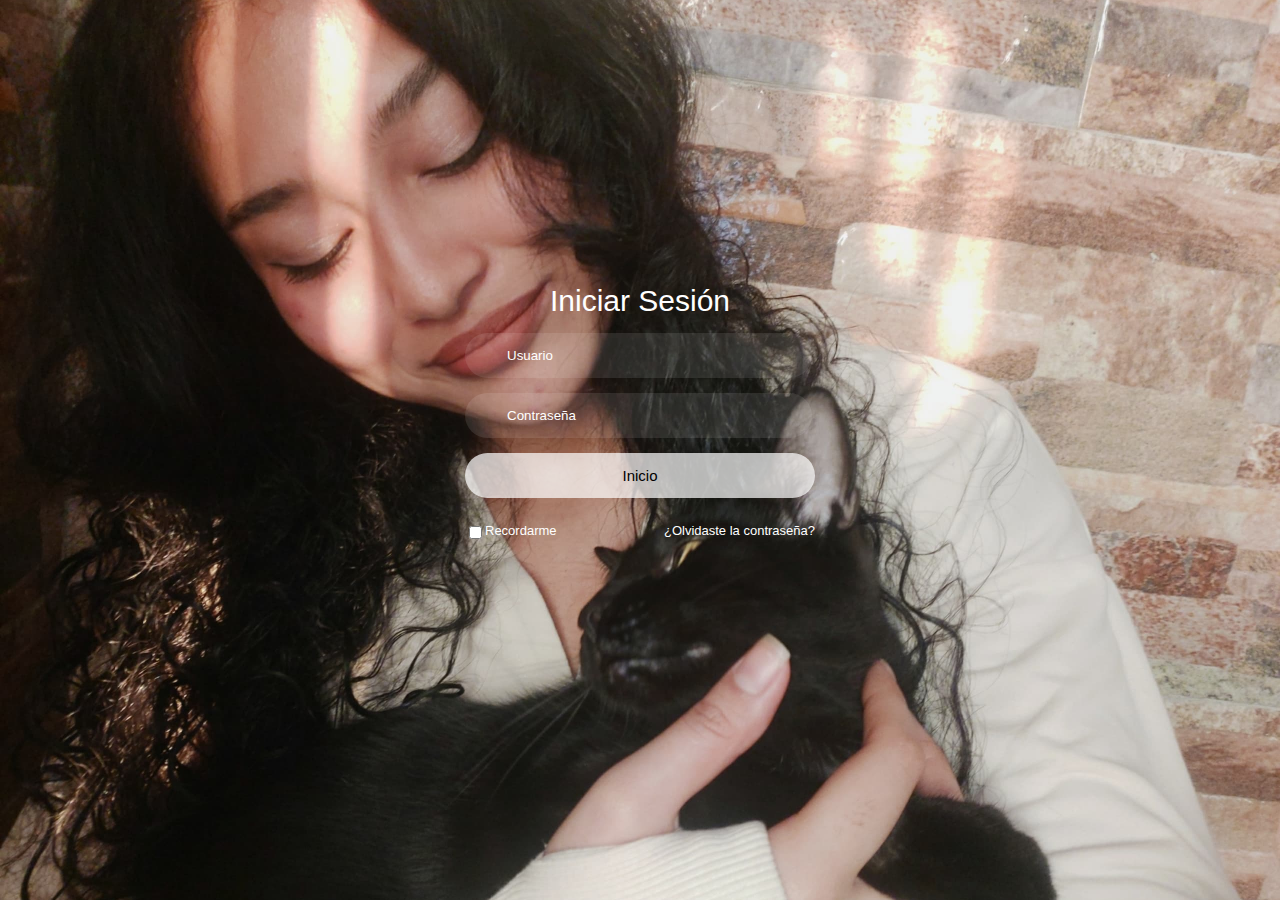
<file: index.html>
<!DOCTYPE html>
<html lang="es">
<head>
    <meta charset="UTF-8">
    <meta http-equiv="X-UA-Compatible" content="IE=edge">
    <meta name="viewport" content="width=device-width, initial-scale=1.0">
    <link rel="stylesheet" href="stryles.css">
   
        <title>Inicio</title>
</head>
<body>
    <div class="box">
        <div class="container">
            <div class="top-header">
        
                <header>Iniciar Sesión</header>
            </div>

            <div class="input-field">
                <input type="text" id="usuario" class="input" placeholder="Usuario" required>
                <i class="bx bx-user"></i>
            </div>
            <div class="input-field">
                <input type="password" id="contrasena" class="input" placeholder="Contraseña" required>
                <i class="bx bx-lock-alt"></i>
            </div>
            <div class="input-field">
                <input type="submit" class="submit" value="Inicio" onclick="validarCredenciales()">
            </div>

            <div class="bottom">
                <div class="left">
                    <input type="checkbox" id="check">
                    <label for="check"> Recordarme</label>
                </div>
                <div class="right">
                    <label><a href="#">¿Olvidaste la contraseña?</a></label>
                </div>
            </div>
        </div>
    </div>

    <script>
        function validarCredenciales() {
          
            var usuario = document.getElementById("usuario").value;
            var contrasena = document.getElementById("contrasena").value;

            
            if (usuario === "jelly" && contrasena === "angelica") {
                
                window.location.href = "sunrise.html";
            } else {
              
                alert("Usuario o contraseña incorrectos");
            }
        }
    </script>
</body>
</html>
</file>
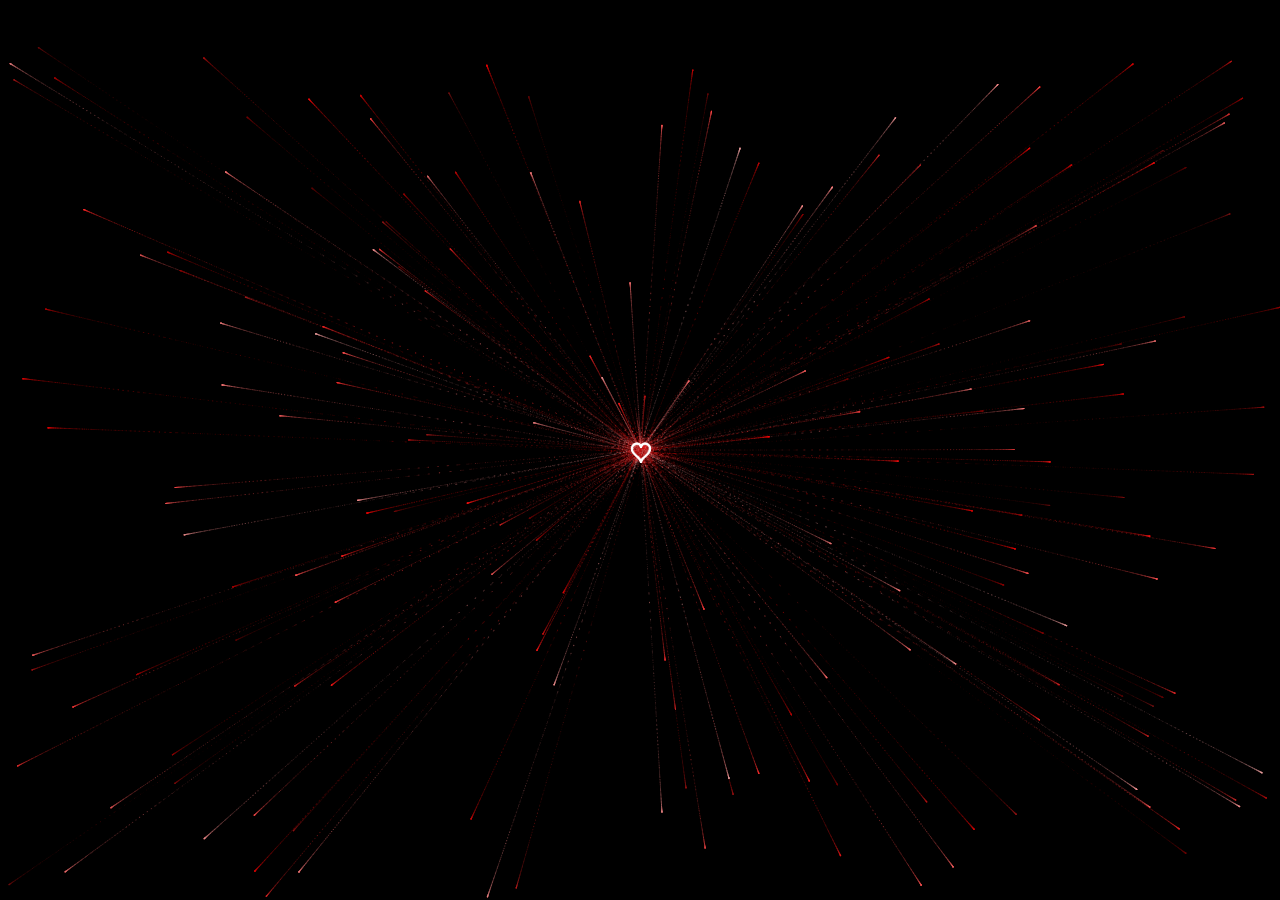
<file: jelly.html>
<!DOCTYPE html>
<html>
  <head>
    <title> jelly</title>
    <meta charset="UTF-8">
    <meta name="Keywords" >
    <meta name="Description">
    

    <style>
      canvas {
        position: absolute;
        left: 0;
        top: 0;
        width: 100%;
        height: 100%;
        background-color: rgba(0, 0, 0, .2);
      }
    </style>
  </head>
  <body>

    <canvas id="heart" width="1920" height="947"></canvas>
    
    <script src="jelly2.js">
    </script>
  </body>
</html>
</file>
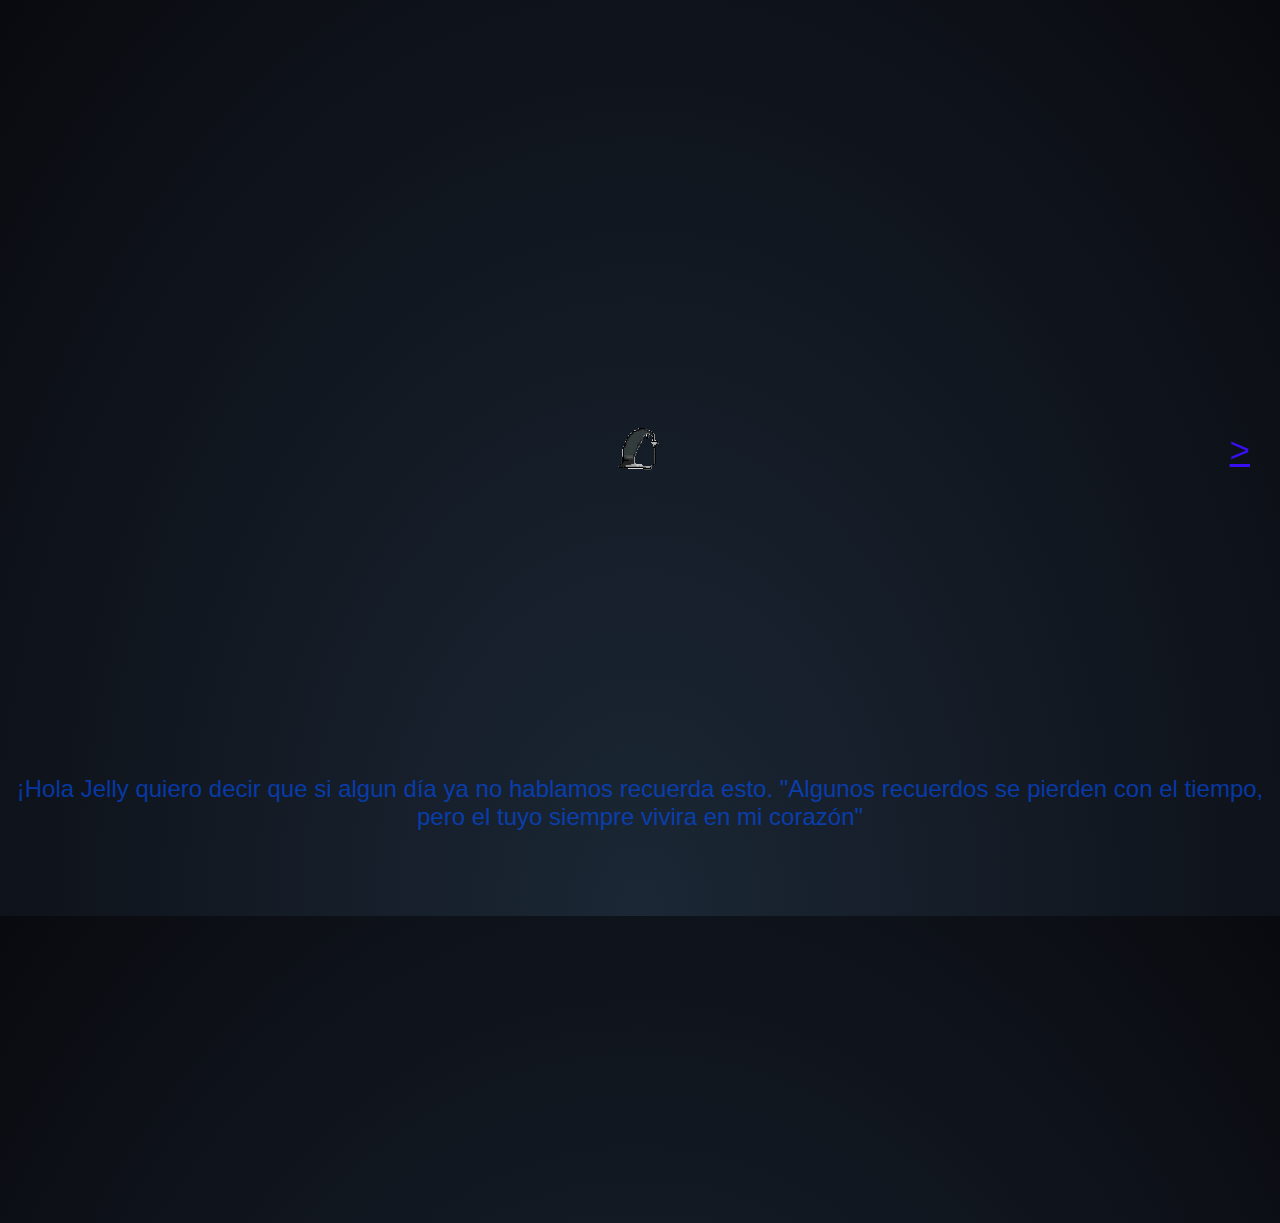
<file: shooting start.html>
<!DOCTYPE html>
<html lang="en">
  <head>
    <meta charset="UTF-8" />
    <meta name="viewport" content="width=device-width, initial-scale=1.0" />
    <link rel="stylesheet" href="shooting start.css" />
    <title>Shooting star</title>
  </head>
  <body>

    <div class="night">
      <div class="shooting_star"></div>
      <div class="shooting_star"></div>
      <div class="shooting_star"></div>
      <div class="shooting_star"></div>
      <div class="shooting_star"></div>
      <div class="shooting_star"></div>
      <div class="shooting_star"></div>
      <div class="shooting_star"></div>
      <div class="shooting_star"></div>
      <div class="shooting_star"></div>
      <div class="shooting_star"></div>
      <div class="shooting_star"></div>
      <div class="shooting_star"></div>
      <div class="shooting_star"></div>
      <div class="shooting_star"></div>
      <div class="shooting_star"></div>
      <div class="shooting_star"></div>
      <div class="shooting_star"></div>
      <div class="shooting_star"></div>
      <div class="shooting_star"></div>
    </div>
 
<div class="gif-container">
  <img src="pato-unscreen.gif" alt="pato" />
</div>
<div class="next-page">
  <a href="jelly.html" class="next-button">></a>
</div>

<div class="text-container">
  <p id="custom-text">¡Hola Jelly quiero decir que si algun día ya no hablamos recuerda esto.
    "Algunos recuerdos se pierden con el tiempo, pero el tuyo siempre vivira en mi corazón"
  </p>
</div>
<div id="heart-container"></div>
<script src="effects.js"></script>
  </body>
</html>
</file>
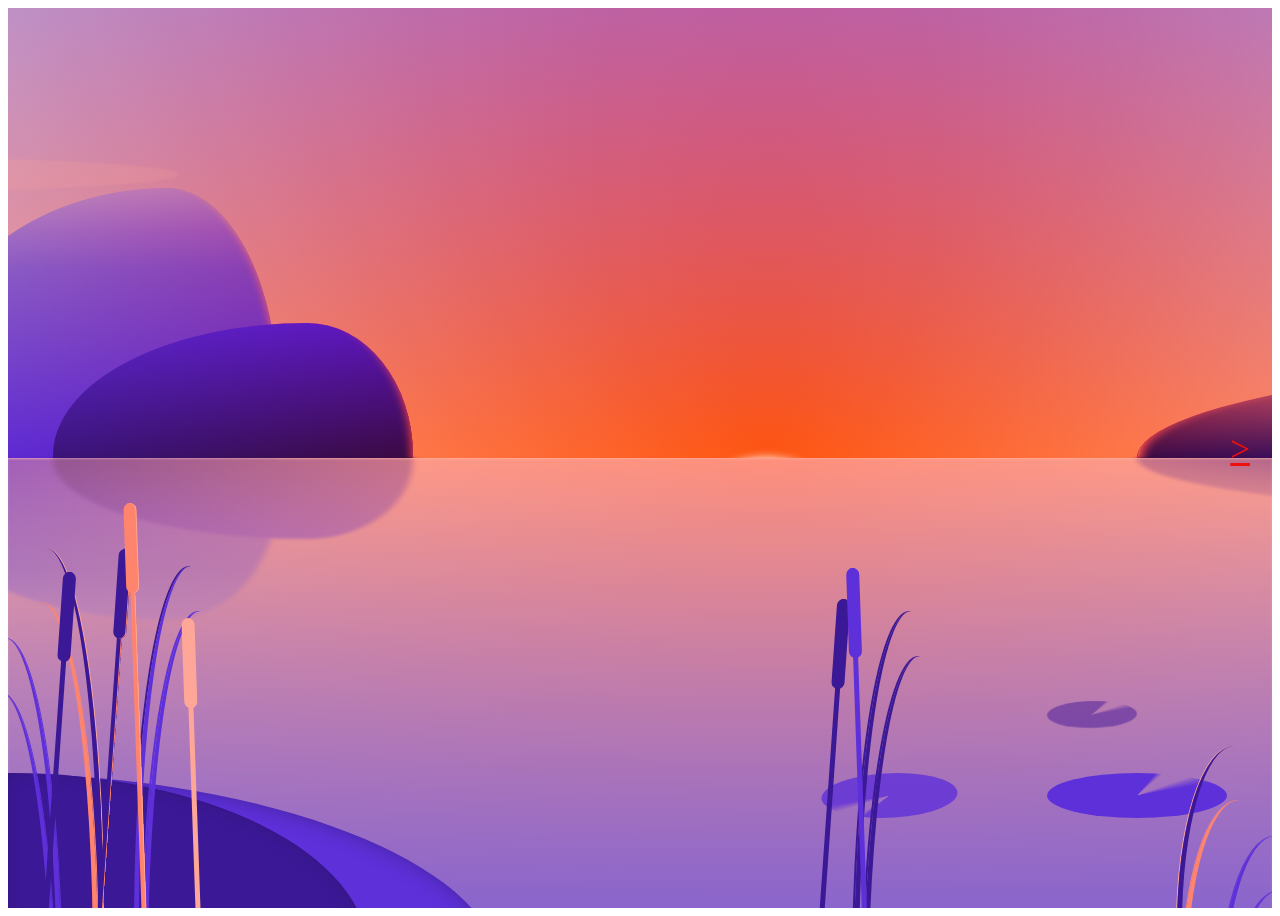
<file: sunrise.html>
<!DOCTYPE html>
<html lang="en">
  <head>
    <meta charset="UTF-8" />
    <meta name="viewport" content="width=device-width, initial-scale=1.0" />
    <link rel="stylesheet" href="sunrise.css" />
    <title>Sunrise</title>
  </head>
  <body>
    
    <div class="landscape">
      <div class="mountain"></div>
      <div class="mountain mountain-2"></div>
      <div class="mountain mountain-3"></div>
      <div class="sun-container sun-container-1"></div>
      <div class="sun-container">
        <div class="sun"></div>
      </div>
      <div class="cloud"></div>
      <div class="cloud cloud-1"></div>
      <div class="sun-container sun-container-reflection">
        <div class="sun"></div>
      </div>
      <div class="light"></div>
      <div class="light light-1"></div>
      <div class="light light-2"></div>
      <div class="light light-3"></div>
      <div class="light light-4"></div>
      <div class="light light-5"></div>
      <div class="light light-6"></div>
      <div class="light light-7"></div>
      <div class="water"></div>
      <div class="splash"></div>
      <div class="splash delay-1"></div>
      <div class="splash delay-2"></div>
      <div class="splash splash-4 delay-2"></div>
      <div class="splash splash-4 delay-3"></div>
      <div class="splash splash-4 delay-4"></div>
      <div class="splash splash-stone delay-3"></div>
      <div class="splash splash-stone splash-4"></div>
      <div class="splash splash-stone splash-5"></div>
      <div class="lotus lotus-1"></div>
      <div class="lotus lotus-2"></div>
      <div class="lotus lotus-3"></div>
      <div class="front">
        <div class="stone"></div>
        <div class="grass"></div>
        <div class="grass grass-1"></div>
        <div class="grass grass-2"></div>
        <div class="reed"></div>
        <div class="reed reed-1"></div>

    <a href="shooting start.html" class="next-page-button">></a>
  </body>
</html>
</file>
<file: stryles.css>
*{
    font-family: 'Poppins', sans-serif;
}
body{
    background-image: url("jelly.jpg");
    background-size: cover;
    background-repeat: no-repeat;
    background-position: center;
    background-attachment: fixed;
}
.box{
    display: flex;
    justify-content: center;
    align-items: center;
    min-height: 90vh;
}
.container{
    width: 350px;
    display: flex;
    flex-direction: column;
    padding: 0 15px 0 15px;
}
span{
    color: #fff;
    font-size: small;
    display: flex;
    justify-content: center;
    padding: 10px 0 15px 0;
}
header{
    color: #fff;
    font-size: 30px;
    display: flex;
    justify-content: center;
    padding: 0 0 15px 0; 
}
.input-field{
    display: flex;
    flex-direction: column;
    margin-bottom: 15px;
}
.input-field .input{
    height: 45px;
    width: 87%;
    border: none;
    outline: none;
    border-radius: 30px;
    color: #fff;
    padding: 0 0 0 42px;
    background: rgba(255,255,255,0.1);
}
i{
    position: relative;
    top: -31px;
    left: 17px;
    color: #fff;
}
::-webkit-input-placeholder{
    color: #fff;
}
.submit{
    border: none;
    border-radius: 30px;
    font-size: 15px;
    height: 45px;
    outline: none;
    width: 100%;
    background: rgba(255,255,255,0.7);
    cursor: pointer;
    transition: .3s;
}
.submit:hover{
    box-shadow: 1px 5px 7px 1px rgba(0, 0, 0, 0.2);
}
.bottom{
    display: flex;
    flex-direction: row;
    justify-content: space-between;
    font-size: small;
    color: #fff;
    margin-top: 10px;
}
.left{
    display: flex;
}
label a{
    color: #fff;
    text-decoration: none;
}
</file>
<file: shooting start.css>
body {
  background: radial-gradient(ellipse at bottom, #1b2735 0%, #090a0f 100%);
  height: 100vh;
  overflow: hidden;
  display: flex;
  font-family: "Anton", sans-serif;
  justify-content: center;
  align-items: center;
}

.night {
  position: relative;
  width: 100%;
  height: 100%;
  transform: rotateZ(45deg);
}
.gif-container {
  position: absolute;
  top: 50%;
  left: 50%;
  transform: translate(-50%, -50%);
  z-index: 2;
}
.text-container {
  position: absolute;
  bottom: 5%;
  width: 100%;
  text-align: center;
  color: rgba(0, 81, 255, 0.8);
  font-size: 24px;
  z-index: 3;
  padding: 0 10px;
  box-sizing: border-box;
}
#heart-container {
  position: absolute;
  width: 100%;
  height: 100%;
  z-index: 4;
  pointer-events: none;
}

.heart {
  position: absolute;
  width: 20px;
  height: 20px;
  background-color: red;
  clip-path: polygon(50% 0%, 100% 35%, 80% 100%, 50% 70%, 20% 100%, 0% 35%);
  animation: float 3s ease-in-out infinite;
}
@keyframes float {
  0% {
    transform: translateY(0) scale(1);
    opacity: 1;
  }
  100% {
    transform: translateY(-200px) scale(1.5);
    opacity: 0;
  }
}
.shooting_star {
  position: absolute;
  left: 50%;
  top: 50%;
  height: 2px;
  background: linear-gradient(-45deg, #5f91ff, rgba(0, 0, 255, 0));
  border-radius: 999px;
  filter: drop-shadow(0 0 6px #699bff);
  -webkit-animation: tail 3000ms ease-in-out infinite,
    shooting 3000ms ease-in-out infinite;
  animation: tail 3000ms ease-in-out infinite,
    shooting 3000ms ease-in-out infinite;
}
.shooting_star::before {
  content: "";
  position: absolute;
  top: calc(50% - 1px);
  right: 0;
  height: 2px;
  background: linear-gradient(
    -45deg,
    rgba(0, 0, 255, 0),
    #5f91ff,
    rgba(0, 0, 255, 0)
  );
  transform: translateX(50%) rotateZ(45deg);
  border-radius: 100%;
  -webkit-animation: shining 3000ms ease-in-out infinite;
  animation: shining 3000ms ease-in-out infinite;
}
.shooting_star::after {
  content: "";
  position: absolute;
  top: calc(50% - 1px);
  right: 0;
  height: 2px;
  background: linear-gradient(
    -45deg,
    rgba(0, 0, 255, 0),
    #5f91ff,
    rgba(0, 0, 255, 0)
  );
  transform: translateX(50%) rotateZ(45deg);
  border-radius: 100%;
  -webkit-animation: shining 3000ms ease-in-out infinite;
  animation: shining 3000ms ease-in-out infinite;
  transform: translateX(50%) rotateZ(-45deg);
}
.shooting_star:nth-child(1) {
  top: calc(50% - -149px);
  left: calc(50% - 286px);
  -webkit-animation-delay: 9871ms;
  animation-delay: 9871ms;
}
.shooting_star:nth-child(1)::before,
.shooting_star:nth-child(1)::after {
  -webkit-animation-delay: 9871ms;
  animation-delay: 9871ms;
}
.shooting_star:nth-child(2) {
  top: calc(50% - 197px);
  left: calc(50% - 33px);
  -webkit-animation-delay: 9633ms;
  animation-delay: 9633ms;
}
.shooting_star:nth-child(2)::before,
.shooting_star:nth-child(2)::after {
  -webkit-animation-delay: 9633ms;
  animation-delay: 9633ms;
}
.shooting_star:nth-child(3) {
  top: calc(50% - -126px);
  left: calc(50% - 44px);
  -webkit-animation-delay: 1100ms;
  animation-delay: 1100ms;
}
.shooting_star:nth-child(3)::before,
.shooting_star:nth-child(3)::after {
  -webkit-animation-delay: 1100ms;
  animation-delay: 1100ms;
}
.shooting_star:nth-child(4) {
  top: calc(50% - 120px);
  left: calc(50% - 206px);
  -webkit-animation-delay: 491ms;
  animation-delay: 491ms;
}
.shooting_star:nth-child(4)::before,
.shooting_star:nth-child(4)::after {
  -webkit-animation-delay: 491ms;
  animation-delay: 491ms;
}
.shooting_star:nth-child(5) {
  top: calc(50% - -51px);
  left: calc(50% - 139px);
  -webkit-animation-delay: 3383ms;
  animation-delay: 3383ms;
}
.shooting_star:nth-child(5)::before,
.shooting_star:nth-child(5)::after {
  -webkit-animation-delay: 3383ms;
  animation-delay: 3383ms;
}
.shooting_star:nth-child(6) {
  top: calc(50% - -163px);
  left: calc(50% - 105px);
  -webkit-animation-delay: 4467ms;
  animation-delay: 4467ms;
}
.shooting_star:nth-child(6)::before,
.shooting_star:nth-child(6)::after {
  -webkit-animation-delay: 4467ms;
  animation-delay: 4467ms;
}
.shooting_star:nth-child(7) {
  top: calc(50% - 90px);
  left: calc(50% - 284px);
  -webkit-animation-delay: 5832ms;
  animation-delay: 5832ms;
}
.shooting_star:nth-child(7)::before,
.shooting_star:nth-child(7)::after {
  -webkit-animation-delay: 5832ms;
  animation-delay: 5832ms;
}
.shooting_star:nth-child(8) {
  top: calc(50% - -102px);
  left: calc(50% - 295px);
  -webkit-animation-delay: 9046ms;
  animation-delay: 9046ms;
}
.shooting_star:nth-child(8)::before,
.shooting_star:nth-child(8)::after {
  -webkit-animation-delay: 9046ms;
  animation-delay: 9046ms;
}
.shooting_star:nth-child(9) {
  top: calc(50% - 184px);
  left: calc(50% - 121px);
  -webkit-animation-delay: 513ms;
  animation-delay: 513ms;
}
.shooting_star:nth-child(9)::before,
.shooting_star:nth-child(9)::after {
  -webkit-animation-delay: 513ms;
  animation-delay: 513ms;
}
.shooting_star:nth-child(10) {
  top: calc(50% - 133px);
  left: calc(50% - 26px);
  -webkit-animation-delay: 7534ms;
  animation-delay: 7534ms;
}
.shooting_star:nth-child(10)::before,
.shooting_star:nth-child(10)::after {
  -webkit-animation-delay: 7534ms;
  animation-delay: 7534ms;
}
.shooting_star:nth-child(11) {
  top: calc(50% - -74px);
  left: calc(50% - 242px);
  -webkit-animation-delay: 5191ms;
  animation-delay: 5191ms;
}
.shooting_star:nth-child(11)::before,
.shooting_star:nth-child(11)::after {
  -webkit-animation-delay: 5191ms;
  animation-delay: 5191ms;
}
.shooting_star:nth-child(12) {
  top: calc(50% - -44px);
  left: calc(50% - 35px);
  -webkit-animation-delay: 3530ms;
  animation-delay: 3530ms;
}
.shooting_star:nth-child(12)::before,
.shooting_star:nth-child(12)::after {
  -webkit-animation-delay: 3530ms;
  animation-delay: 3530ms;
}
.shooting_star:nth-child(13) {
  top: calc(50% - 173px);
  left: calc(50% - 59px);
  -webkit-animation-delay: 4041ms;
  animation-delay: 4041ms;
}
.shooting_star:nth-child(13)::before,
.shooting_star:nth-child(13)::after {
  -webkit-animation-delay: 4041ms;
  animation-delay: 4041ms;
}
.shooting_star:nth-child(14) {
  top: calc(50% - -118px);
  left: calc(50% - 245px);
  -webkit-animation-delay: 7443ms;
  animation-delay: 7443ms;
}
.shooting_star:nth-child(14)::before,
.shooting_star:nth-child(14)::after {
  -webkit-animation-delay: 7443ms;
  animation-delay: 7443ms;
}
.shooting_star:nth-child(15) {
  top: calc(50% - 168px);
  left: calc(50% - 22px);
  -webkit-animation-delay: 159ms;
  animation-delay: 159ms;
}
.shooting_star:nth-child(15)::before,
.shooting_star:nth-child(15)::after {
  -webkit-animation-delay: 159ms;
  animation-delay: 159ms;
}
.shooting_star:nth-child(16) {
  top: calc(50% - 61px);
  left: calc(50% - 170px);
  -webkit-animation-delay: 9359ms;
  animation-delay: 9359ms;
}
.shooting_star:nth-child(16)::before,
.shooting_star:nth-child(16)::after {
  -webkit-animation-delay: 9359ms;
  animation-delay: 9359ms;
}
.shooting_star:nth-child(17) {
  top: calc(50% - -55px);
  left: calc(50% - 58px);
  -webkit-animation-delay: 7741ms;
  animation-delay: 7741ms;
}
.shooting_star:nth-child(17)::before,
.shooting_star:nth-child(17)::after {
  -webkit-animation-delay: 7741ms;
  animation-delay: 7741ms;
}
.shooting_star:nth-child(18) {
  top: calc(50% - -19px);
  left: calc(50% - 201px);
  -webkit-animation-delay: 7834ms;
  animation-delay: 7834ms;
}
.shooting_star:nth-child(18)::before,
.shooting_star:nth-child(18)::after {
  -webkit-animation-delay: 7834ms;
  animation-delay: 7834ms;
}
.shooting_star:nth-child(19) {
  top: calc(50% - -124px);
  left: calc(50% - 115px);
  -webkit-animation-delay: 8908ms;
  animation-delay: 8908ms;
}
.shooting_star:nth-child(19)::before,
.shooting_star:nth-child(19)::after {
  -webkit-animation-delay: 8908ms;
  animation-delay: 8908ms;
}
.shooting_star:nth-child(20) {
  top: calc(50% - -106px);
  left: calc(50% - 171px);
  -webkit-animation-delay: 3898ms;
  animation-delay: 3898ms;
}
.shooting_star:nth-child(20)::before,
.shooting_star:nth-child(20)::after {
  -webkit-animation-delay: 3898ms;
  animation-delay: 3898ms;
}

@-webkit-keyframes tail {
  0% {
    width: 0;
  }
  30% {
    width: 100px;
  }
  100% {
    width: 0;
  }
}

@keyframes tail {
  0% {
    width: 0;
  }
  30% {
    width: 100px;
  }
  100% {
    width: 0;
  }
}
@-webkit-keyframes shining {
  0% {
    width: 0;
  }
  50% {
    width: 30px;
  }
  100% {
    width: 0;
  }
}
@keyframes shining {
  0% {
    width: 0;
  }
  50% {
    width: 30px;
  }
  100% {
    width: 0;
  }
}
@-webkit-keyframes shooting {
  0% {
    transform: translateX(0);
  }
  100% {
    transform: translateX(300px);
  }
}
@keyframes shooting {
  0% {
    transform: translateX(0);
  }
  100% {
    transform: translateX(300px);
  }
}
@-webkit-keyframes sky {
  0% {
    transform: rotate(45deg);
  }
  100% {
    transform: rotate(405deg);
  }
}
@keyframes sky {
  0% {
    transform: rotate(45deg);
  }
  100% {
    transform: rotate(405deg);
  }
}

.text-container {
  position: absolute;
  bottom: 5%;
  left: 50%;
  transform: translateX(-50%);
  color: rgba(0, 81, 255, 0.603);
  font-size: 24px;
  text-align: center;
}
.next-button {
  position: fixed;
  right: 30px;  /* Establece el botón en la parte derecha */
  top: 50%;     /* Lo coloca a la mitad de la pantalla (en el eje vertical) */
  font-size: 35px;  /* Tamaño grande para el símbolo '>' */
  color: rgb(56, 15, 240);    /* Color rojo */
  background-color: transparent; /* Fondo transparente */
  border: none;  /* Sin borde */
  cursor: pointer; /* Cambia el cursor para indicar que es un botón */
  z-index: 10;   /* Asegura que el botón esté por encima de otros elementos */
  transform: translateY(-50%); /* Ajuste para centrarlo verticalmente */
}
</file>
<file: sunrise.css>
:root {
  --v1: #be91c6;
  --v2: #8a65cc;
  --v3: #5e30d9;
  --transparentv3: #5e30d900;
  --v4: #3b1895;
  --s1: #fea798;
  --s2: #ff846e;
  --cloud: #fea798;
}

.landscape:after,
.landscape:before,
.landscape *,
.landscape *:after,
.landscape *:before {
  position: absolute;
}

.front {
  z-index: 1;
  bottom: 0;
  left: 0;
  right: 0;
}

.landscape {
  height: 100vh;
  background-image: linear-gradient(var(--v1), var(--s1), var(--v1));
  position: relative;
  z-index: 1;
  overflow: hidden;
}

.mountain {
  border-radius: 180% 80% 0% 0%/60vmin 60vmin 0% 0%;
  width: 40vmin;
  height: 30vmin;
  bottom: 50%;
  left: -10vmin;
  background: var(--s1);
  background-image: linear-gradient(var(--v1), var(--v2) 30%, var(--v3));
  box-shadow: inset -10px 0 10px -10px var(--s1);
  &:before {
    content: "";
    bottom: 0;
    width: inherit;
    height: inherit;
    background: inherit;
    border-radius: inherit;
    transform-origin: bottom center;
    transform: scaleX(1) scaleY(-0.6);
    filter: blur(3px);
  }
}

.mountain-2 {
  left: 5vmin;
  height: 15vmin;
  width: 40vmin;
  box-shadow: inset -15px 0 10px -14px var(--s1);
  border-radius: 120% 50% 0% 0%/25vmin 25vmin 0% 0%;
  background-image: linear-gradient(var(--v3), var(--v4));
}

.mountain-3 {
  border-radius: 80% 0% 0 0/100% 100% 0 0;
  right: -85vmin;
  width: 100vmin;
  left: auto;
  height: 12vmin;
  color: var(--v3);
  background-image: linear-gradient(var(--s1), var(--v4));
  box-shadow: inset 15px 0 10px -10px var(--s1);
}

.mountain-3:after {
  content: "";
  border-radius: 60% 0 0 0/100% 0 0 0;
  background: inherit;
  width: 100%;
  height: 0;
  bottom: 0;
  right: 20%;
}

.lotus {
  width: 10vmin;
  height: 5vmin;
  background: conic-gradient(
    var(--v3) 0deg 40deg,
    var(--transparentv3) 50deg 70deg,
    var(--v3) 80deg
  );
  border-radius: 50%;
}
.next-page-button {
  position: fixed;
  right: 30px;  /* Establece el botón en la parte derecha */
  top: 50%;     /* Lo coloca a la mitad de la pantalla (en el eje vertical) */
  font-size: 35px;  /* Tamaño grande para el símbolo '>' */
  color: rgb(240, 15, 15);    /* Color rojo */
  background-color: transparent; /* Fondo transparente */
  border: none;  /* Sin borde */
  cursor: pointer; /* Cambia el cursor para indicar que es un botón */
  z-index: 10;   /* Asegura que el botón esté por encima de otros elementos */
  transform: translateY(-50%); /* Ajuste para centrarlo verticalmente */
}

.lotus-1 {
  bottom: 10vmin;
  right: 5vmin;
  width: 20vmin;
}

.lotus-2 {
  bottom: 20vmin;
  right: 15vmin;
  height: 3vmin;
  transform: skew(-10deg);
  opacity: 0.5;
  mix-blend-mode: multiply;
}

.lotus-3 {
  bottom: 10vmin;
  right: 35vmin;
  transform: rotate(180deg) skew(-20deg);
  opacity: 0.8;
  width: 15vmin;
}

.cloud {
  width: 80vmin;
  height: 6vmin;
  background: currentcolor;
  color: var(--cloud);
  top: 24vmin;
  left: 20vmin;
  border-radius: 50%;
  box-shadow: 30vmin 0.5vmin 0 -1vmin currentcolor,
    -25vmin 0 0 -0.6vmin currentcolor;
  opacity: 0.3;
  transform: translate3d(-150vmin, 0, 0);
  animation: clouds 120s infinite;
  animation-delay: -10s;
}
@keyframes clouds {
  50% {
    transform: translate3d(0, 0, 0);
  }
  100% {
    transform: translate3d(150vmin, 0, 0);
  }
}
.cloud-1 {
  left: 60vmin;
  top: 15vmin;
  opacity: 0.2;
  filter: blur(1px);
  animation-delay: 0;
  animation-duration: 100s;
}

.water {
  top: 50%;
  bottom: 0;
  left: 0;
  right: 0;
  background: linear-gradient(#fea79855, var(--v2));
  overflow: hidden;
  box-shadow: inset 0 1px 4px -3px white;
}

.stone {
  bottom: -5vh;
  left: 0;
  height: 20vmin;
  width: 40vmin;
  background: var(--v4);
  box-shadow: inset 0 0 20px -5px rgba(0, 0, 0, 0.2);
  border-radius: 0% 200% 0 0/0% 200%;
}
.stone:after {
  content: "";
  background: var(--v3);
  width: 100%;
  height: 100%;
  right: -15%;
  border-radius: inherit;
  z-index: -1;
  transform: scaleX(1.3) skew(10deg);
  box-shadow: inset 0 0 20px -5px rgba(0, 0, 0, 0.4);
}

.grass {
  height: 40vmin;
  width: 10vmin;
  border-radius: 0 60% 0 0/0 100% 0 0;
  bottom: 0;
  border-right: 5px solid var(--v4);
  box-shadow: 1px 0 0 var(--s1);
  filter: drop-shadow(-0.5vmin 6vmin 0 var(--s2))
    drop-shadow(-4.5vmin 10vmin 0 var(--v3));
}

.grass-1 {
  left: 14vmin;
  bottom: -2vmin;
  transform: scaleX(-1);
  box-shadow: 2px 0 0 var(--v4);
  border-color: var(--v3);
  filter: drop-shadow(-1vmin 5vmin 0 var(--v3))
    drop-shadow(-80vmin 5vmin 0 var(--v4));
}

.grass-2 {
  right: 0;
  left: auto;
  height: 20vmin;
  bottom: -2vmin;
  transform: scaleX(-1);
}

.sun {
  background: white;
  border-radius: 50%;
  width: 20vmin;
  height: 20vmin;
  left: calc(60% - 10vmin);
  top: 100%;
  transform: translate3d(0, 0, 0);
  animation: rise 20s infinite;
  box-shadow: 0 0 10px white;
}
.reed {
  height: 40vmin;
  width: 0.5vmin;
  bottom: 0;
  left: 10vmin;
  color: var(--v4);
  background: currentColor;
  transform-origin: bottom center;
  transform: rotate(4deg);
  box-shadow: inset -1px 0 0 var(--s2), -6vmin 3vmin 0 0, 80vmin 0 0 0;
  animation: verticalise 20s infinite;
}
.reed-1 {
  color: var(--s2);
  left: 15vmin;
  height: 50vmin;
  bottom: -5vmin;
  transform: rotate(-2deg);
  animation: verticalise-1 20s infinite;
  box-shadow: inset -1px 0 0 var(--s1), 6vmin 13vmin 0 0 var(--s1),
    80vmin 10vmin 0 0 var(--v3);
}
.reed:after {
  content: "";
  width: 1.5vmin;
  height: 10vmin;
  background: currentcolor;
  border-radius: 0.75vmin;
  top: 0;
  left: -0.5vmin;
  box-shadow: inherit;
}
@keyframes verticalise {
  0%,
  10% {
    transform: rotate(4deg);
  }
  30%,
  70% {
    transform: rotate(0);
  }
}
@keyframes verticalise-1 {
  0%,
  10% {
    transform: rotate(-2deg);
  }
  45%,
  70% {
    transform: rotate(0) translateY(-6vmin);
  }
}
@keyframes rise {
  100% {
    transform: translate3d(0, -100vh, 20vmin);
  }
}
@keyframes rise-reflection {
  30% {
    opacity: 0;
    transform: translate3d(0, 5vmin, 0);
  }
  100% {
    opacity: 0;
    transform: translate3d(0, 80vmin, 0);
  }
}
.sun-container {
  overflow: hidden;
  width: 100%;
  height: 50%;
}

.sun-container-1:after {
  content: "";
  left: 0;
  right: 0;
  top: 0;
  bottom: 0;
  background: radial-gradient(circle at 60% 100%, var(--s2), transparent);
  animation: fade 20s infinite;
  mix-blend-mode: color-burn;
}

@keyframes fade {
  10% {
    opacity: 1;
  }
  30%,
  70% {
    opacity: 0;
  }
}
.sun-container-reflection {
  top: 50%;
  background: radial-gradient(circle at 60% 0%, var(--s2), transparent);
}
.sun-container-reflection .sun {
  background: linear-gradient(white, rgba(255, 255, 255, 0));
  box-shadow: none;
  filter: blur(5px);
  opacity: 1;
  top: 0;
  transform: translate3d(0, -20vmin, 0);
  animation-name: rise-reflection;
}

.light {
  height: 0.5vmin;
  width: 20vmin;
  background: white;
  left: 20%;
  right: 0;
  margin: auto;
  top: calc(50% + 1vmin);
  animation: light 20s infinite;
  opacity: 0;
  transform: scaleX(0.1) translate3d(0%, 0, 0);
  border-radius: 0.25vh;
  filter: blur(1px);
}

@-webkit-keyframes light {
  5% {
    opacity: 1;
    transform: scaleX(1);
  }
  10% {
    opacity: 0.6;
    transform: scaleX(1) translate3d(5%, 0, 0);
  }
  15% {
    opacity: 0.6;
    transform: scaleX(1) translate3d(-5%, 0, 0);
  }
  20% {
    opacity: 0;
    transform: scaleX(0.1) translate3d(0, 0, 0);
  }
}
@keyframes light {
  5% {
    opacity: 1;
    transform: scaleX(1);
  }
  10% {
    opacity: 0.6;
    transform: scaleX(1) translate3d(5%, 0, 0);
  }
  15% {
    opacity: 0.6;
    transform: scaleX(1) translate3d(-5%, 0, 0);
  }
  20% {
    opacity: 0;
    transform: scaleX(0.1) translate3d(0, 0, 0);
  }
}
.light-1 {
  top: calc(50% + 2vmin);
  animation-delay: 0.5s;
}

.light-2 {
  top: calc(50% + 3vmin);
  width: 18vmin;
  animation-delay: 1s;
}
.light-3 {
  top: calc(50% + 4vmin);
  width: 18vmin;
  animation-delay: 1.5s;
}
.light-4 {
  top: calc(50% + 5vmin);
  width: 16vmin;
  animation-delay: 2s;
}
.light-5 {
  top: calc(50% + 8vmin);
  width: 14vmin;
  animation-delay: 2.5s;
}
.light-6 {
  top: calc(50% + 9vmin);
  width: 10vmin;
  animation-delay: 3s;
}
.light-7 {
  top: calc(50% + 7vmin);
  width: 12vmin;
  animation-delay: 3.5s;
}

.splash {
  width: 8vmin;
  height: 3vmin;
  border: 2px solid var(--s1);
  box-shadow: 0 0 2px var(--s1);
  border-radius: 50%;
  bottom: 5vmin;
  left: 70%;
  animation: splash 9s infinite;
  transform: scale(0);
}

.splash-stone {
  bottom: 15vh;
  left: -3vmin;
  height: 10vmin;
  width: 30vmin;
}

.splash-4 {
  bottom: 5vmin;
  left: auto;
  bottom: 15vmin;
  right: -2vmin;
}

@keyframes splash {
  50%,
  100% {
    transform: scale(1);
    opacity: 0;
  }
}
.delay-1 {
  animation-delay: 1s;
}
.delay-2 {
  animation-delay: 2s;
}
.delay-3 {
  animation-delay: 3s;
}
.delay-4 {
  animation-delay: 4s;
}
.delay-5 {
  animation-delay: 5s;
}
.delay-6 {
  animation-delay: 6s;
}
</file>
